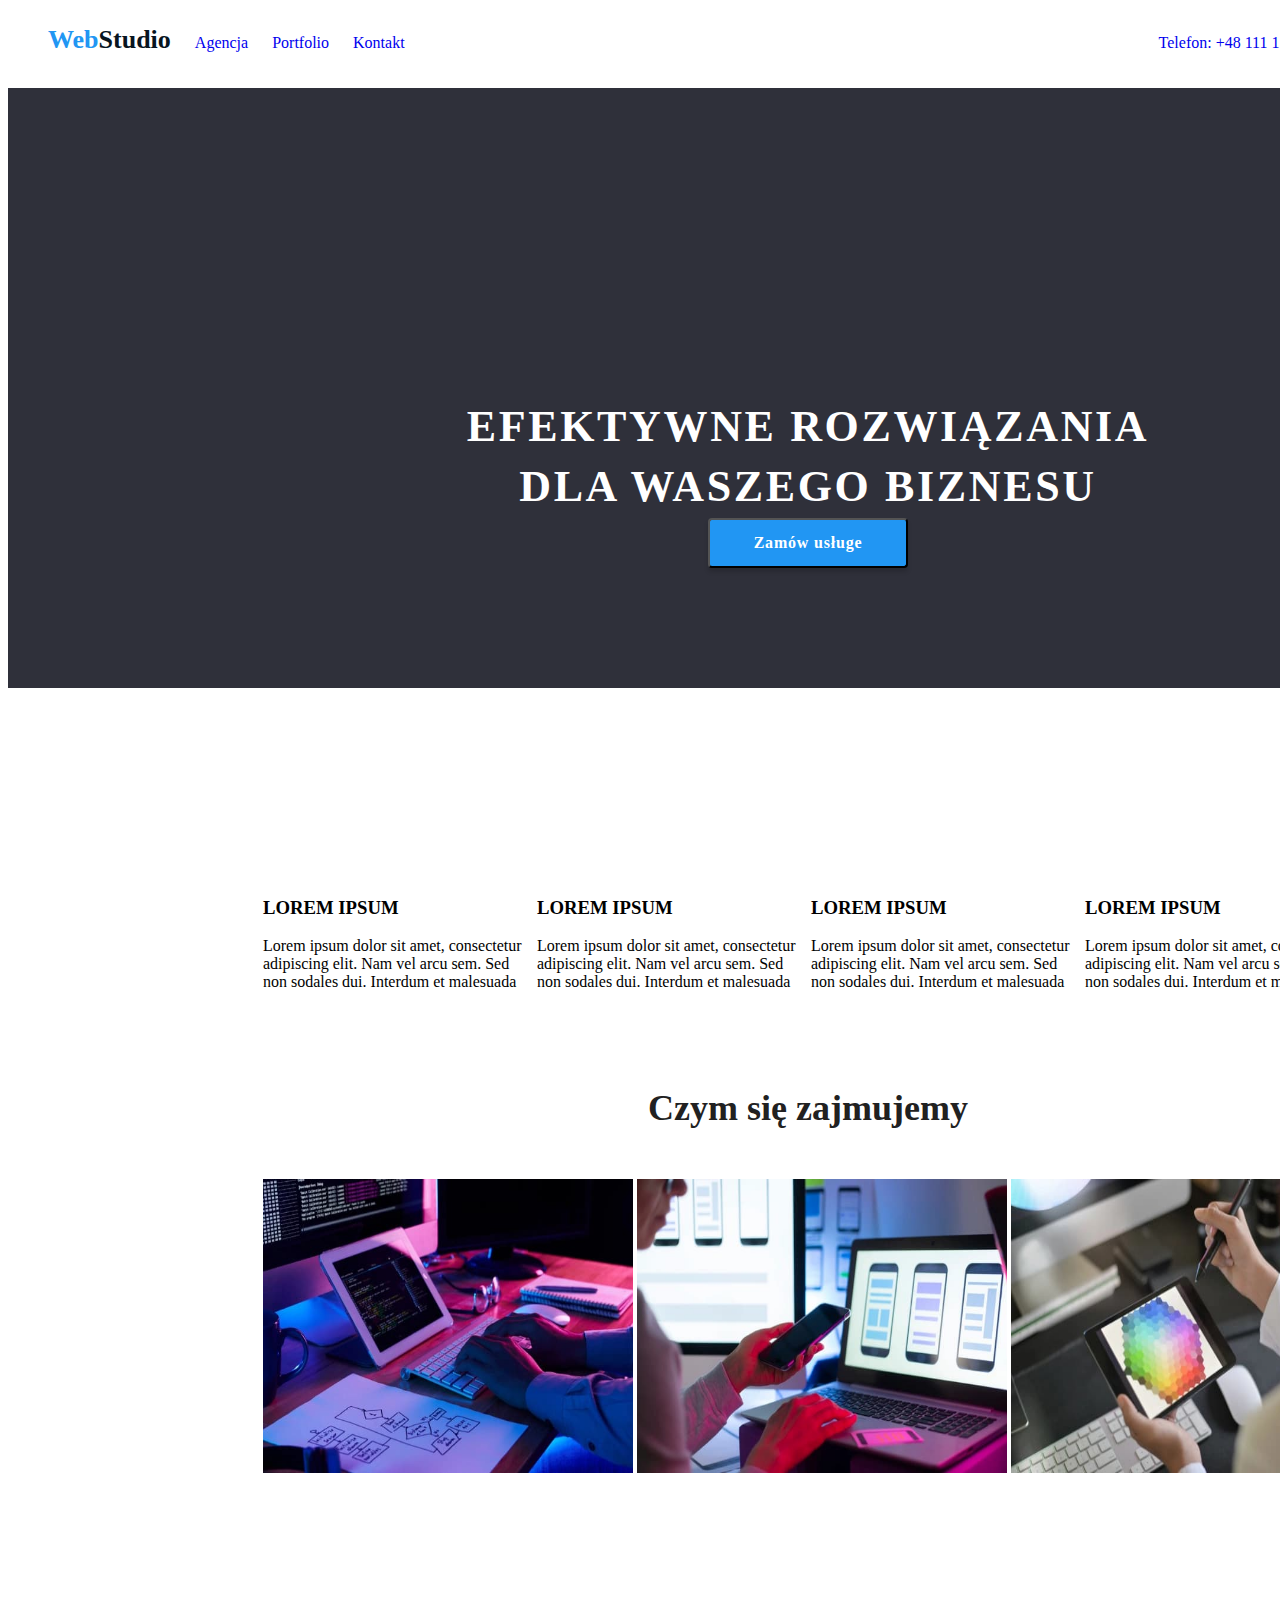
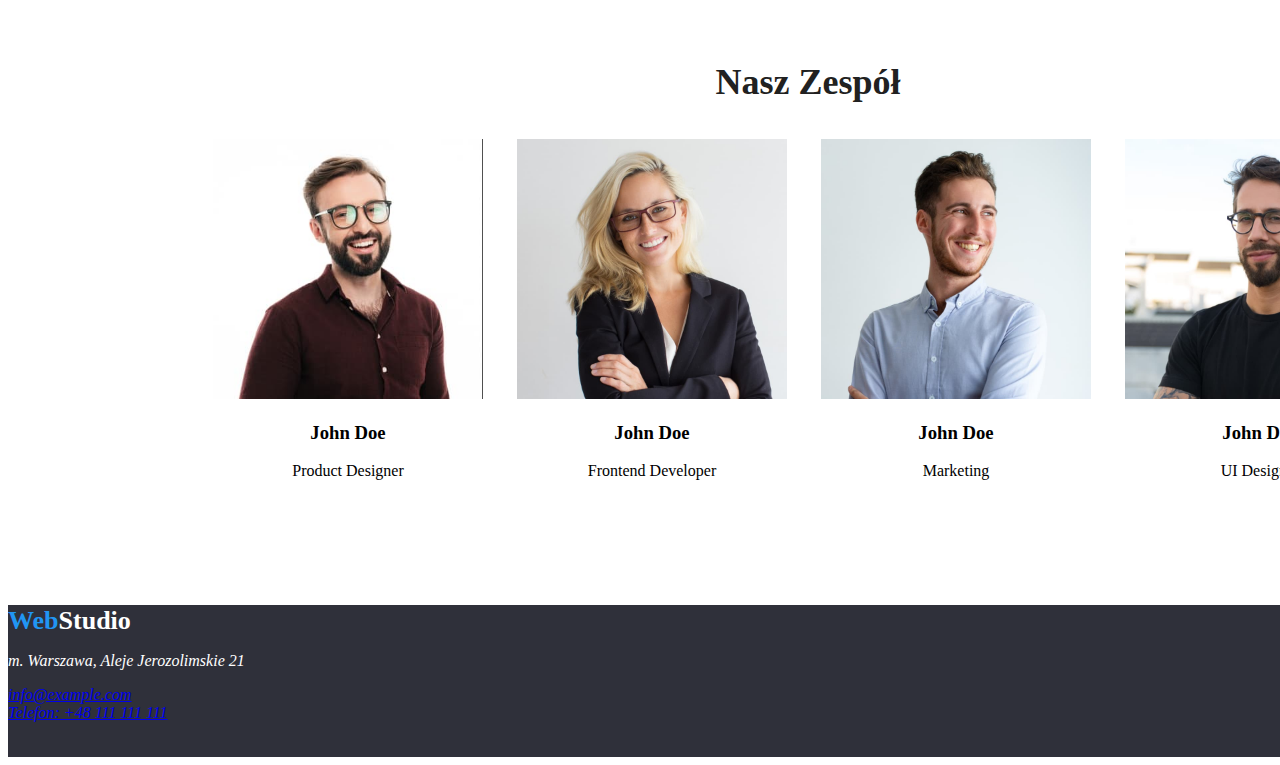
<file: index.html>
<!DOCTYPE html>
<html lang="en">
  <head>
    <meta charset="UTF-8">
    <meta http-equiv="X-UA-Compatible" content="IE=edge" />
    <meta name="viewport" content="width=device-width, initial-scale=1.0">
    <link rel="stylesheet" href="css/styles.css">
    <title>WebStudio</title>
  </head>
<body>
  <header class="menu">
      <nav class="menu-nav">
        <ul class="menu-list">
          <li class="list"><a class="logo" href="index.html">Web</a><a class="logo-st" href="index.html">Studio</a></li>
          <li class="list"><a href="#" class="header-menu">Agencja</a></li>
          <li class="list"><a href="portfolio.html" class="header-menu">Portfolio</a></li>
          <li class="list"><a href="#"class="header-menu">Kontakt</a></li>
          <li class="list"><a href="tel:+48111111111"class="header-tel">Telefon: +48 111 111 111</a></li>
          <li class="list"><a href="mailto:info@devstudio.com" class="header-mail">Mail: info@devstudio.com</a></li>
        </ul>
      </nav>
  </header>
  <main class="main">
    <h1 class="main-order-title">EFEKTYWNE ROZWIĄZANIA DLA WASZEGO BIZNESU</h1>
    <button class="main-order-button"><p class="main-order-button-content">Zamów usługe</p></button>
    <ul class="stats">
      <li class="stats-list">
        <h3>LOREM IPSUM</h3>
        <p>Lorem ipsum dolor sit amet, consectetur adipiscing elit. Nam vel arcu sem. Sed non sodales dui. Interdum et
          malesuada</p>
      </li>
      <li class="stats-list">
        <h3>LOREM IPSUM</h3>
        <p>Lorem ipsum dolor sit amet, consectetur adipiscing elit. Nam vel arcu sem. Sed non sodales dui. Interdum et
          malesuada</p>
      </li>
      <li class="stats-list">
        <h3>LOREM IPSUM</h3>
        <p>Lorem ipsum dolor sit amet, consectetur adipiscing elit. Nam vel arcu sem. Sed non sodales dui. Interdum et
          malesuada</p>
      </li>
      <li class="stats-list">
        <h3>LOREM IPSUM</h3>
        <p>Lorem ipsum dolor sit amet, consectetur adipiscing elit. Nam vel arcu sem. Sed non sodales dui. Interdum et
          malesuada</p>
      </li>
    </ul>
    <h2 class="jobs-title">Czym się zajmujemy</h2>
    <ul class="jobs">
      <li class="jobs-list">
      <img src="images/jobs/jobimage1.jpg" alt="Development" class="jobs-image">
      </li>
      <li class="jobs-list">
        <img src="images/jobs/jobimage2.jpg" alt="Mobile" class="jobs-image">
      </li>
      <li class="jobs-list">
        <img src="images/jobs/jobimage3.jpg" alt="UI" class="jobs-image">
      </li>
    </ul>
    <h2 class="team-title">Nasz Zespół</h2>
    <ul class="team">
      <li class="team-list">
        <img src="images/workers/worker1.jpg" alt="JohnDoeImage" class="team-image">
        <h3 class="team-text-title">John Doe</h3>
        <p class="team-text-content">Product Designer</p>
      </li>
      <li class="team-list">
        <img src="images/workers/worker2.jpg" alt="JohnDoeImage" class="team-image">
        <h3 class="team-text-title">John Doe</h3>
        <p class="team-text-content">Frontend Developer</p>
      </li>
      <li class="team-list">
        <img src="images/workers/worker3.jpg" alt="JohnDoeImage" class="team-image">
        <h3 class="team-text-title">John Doe</h3>
        <p class="team-text-content">Marketing</p>
      </li>
      <li class="team-list">
        <img src="images/workers/worker4.jpg" alt="JohnDoeImage" class="team-image">
        <h3 class="team-text-title">John Doe</h3>
        <p class="team-text-content">UI Designer</p>
      </li>
    </ul>
  </main>
  <footer class="footer">
    <a href="index.html" class="logo"><a class="logo">Web</a><a class="logo-sta">Studio</a></a>
    <address class="adress">
      <p>m. Warszawa, Aleje Jerozolimskie 21</p>
      <a href="mailto:info@example.com">info@example.com</a><br>
      <a href="tel:+48111111111">Telefon: +48 111 111 111</a>
    </address>
  </footer>
</body>
</html>
</file>
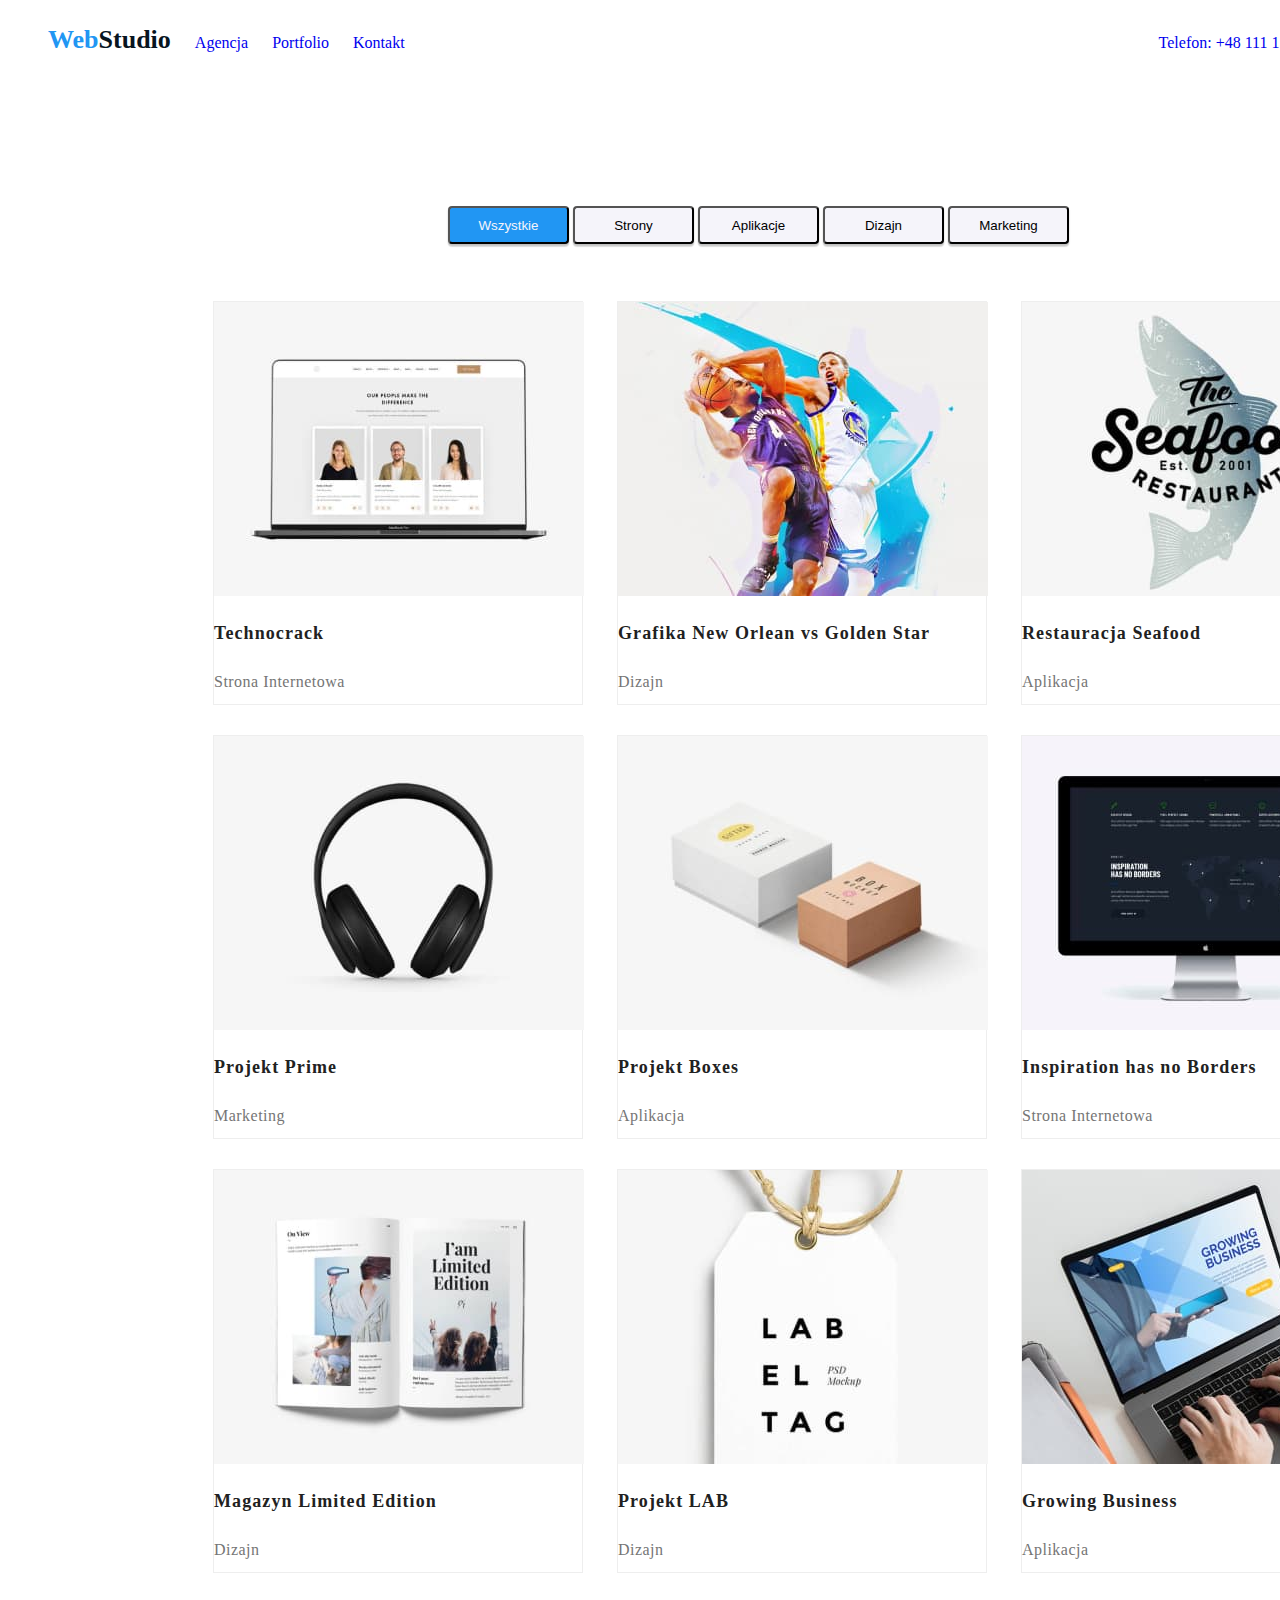
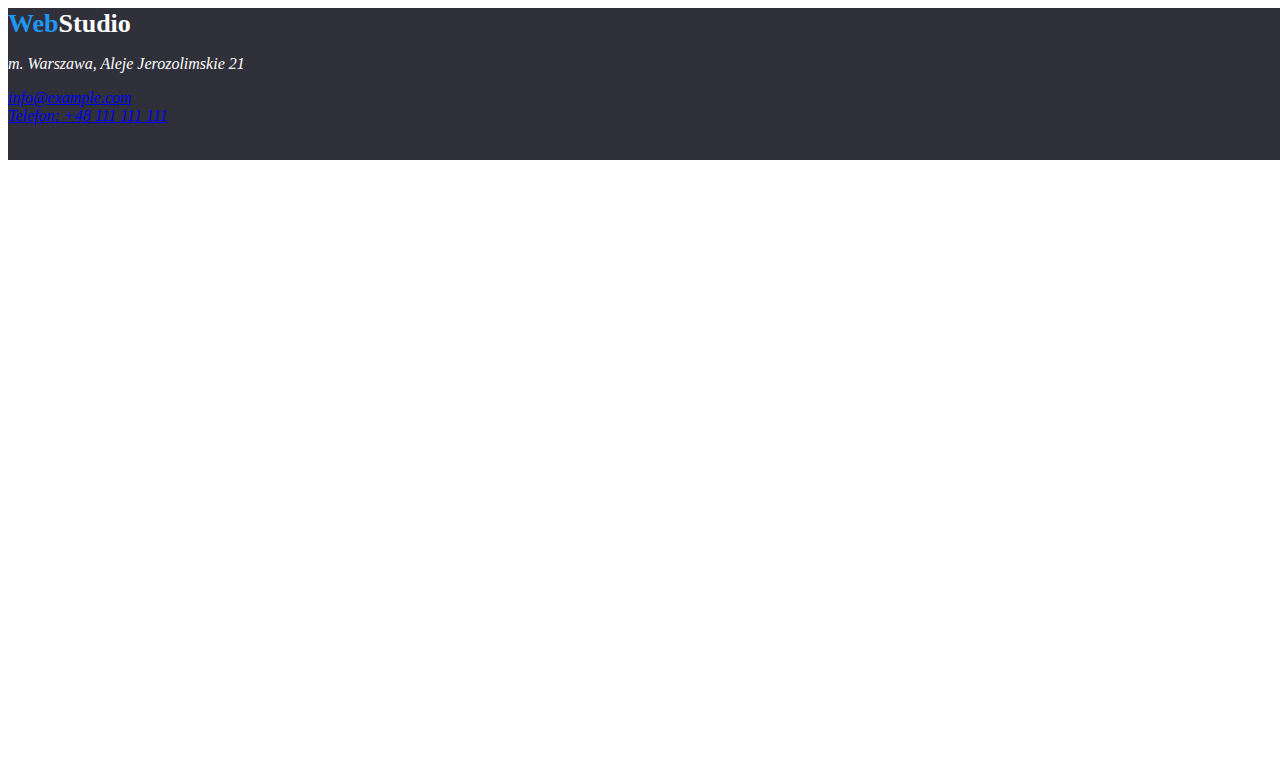
<file: portfolio.html>
<!DOCTYPE html>
<html lang="en">

<head>
  <meta charset="UTF-8">
  <meta http-equiv="X-UA-Compatible" content="IE=edge" />
  <meta name="viewport" content="width=device-width, initial-scale=1.0">
  <link rel="stylesheet" href="css/styles.css">
  <title>WebStudio</title>
</head>

<body>
  <header class="menu">
    <nav class="menu-nav">
      <ul class="menu-list">
        <li class="list"><a class="logo" href="index.html">Web</a><a class="logo-st" href="index.html">Studio</a></li>
        <li class="list"><a href="#" class="header-menu">Agencja</a></li>
        <li class="list"><a href="portfolio.html" class="header-menu">Portfolio</a></li>
        <li class="list"><a href="#" class="header-menu">Kontakt</a></li>
        <li class="list"><a href="tel:+48111111111" class="header-tel">Telefon: +48 111 111 111</a></li>
        <li class="list"><a href="mailto:info@devstudio.com" class="header-mail">Mail: info@devstudio.com</a></li>
      </ul>
    </nav>
  </header>
<main>
<ul class="filters">
  <li class="filter-object">
    <button class="filter-button-active">Wszystkie</button>
  </li>
  <li class="filter-object">
    <button class="filter-button">Strony</button>
  </li>
  <li class="filter-object">
    <button class="filter-button">Aplikacje</button>
  </li>
  <li class="filter-object">
    <button class="filter-button">Dizajn</button>
  </li>
  <li class="filter-object">
    <button class="filter-button">Marketing</button>
  </li>
</ul>
<ul class="projects">
  <li class="project-object">
    <img src="images/projects/projectimage1.jpg" alt="Technocrack">
    <h2 class="project-title">Technocrack</h2>
    <p class="project-filter">Strona Internetowa</p>
  </li>
  <li class="project-object">
    <img src="images/projects/projectimage2.jpg" alt="Grafika New Orlean vs Golden Star">
    <h2 class="project-title">Grafika New Orlean vs Golden Star</h2>
    <p class="project-filter">Dizajn</p>
  </li>
  <li class="project-object">
    <img src="images/projects/projectimage3.jpg" alt="Restauracja Seafood">
    <h2 class="project-title">Restauracja Seafood</h2>
    <p class="project-filter">Aplikacja</p>
  </li>
  <li class="project-object">
    <img src="images/projects/projectimage4.jpg" alt="Projekt Prime">
    <h2 class="project-title">Projekt Prime</h2>
    <p class="project-filter">Marketing</p>
  </li>
  <li class="project-object">
    <img src="images/projects/projectimage5.jpg" alt="Projekt Boxes">
    <h2 class="project-title">Projekt Boxes</h2>
    <p class="project-filter">Aplikacja</p>
  </li>
  <li class="project-object">
    <img src="images/projects/projectimage6.jpg" alt="Inspiration has no Borders">
    <h2 class="project-title">Inspiration has no Borders</h2>
    <p class="project-filter">Strona Internetowa</p>
  </li>
  <li class="project-object">
    <img src="images/projects/projectimage7.jpg" alt="Magazyn Limited Edition">
    <h2 class="project-title">Magazyn Limited Edition</h2>
    <p class="project-filter">Dizajn</p>
  </li>
  <li class="project-object">
    <img src="images/projects/projectimage8.jpg" alt="Projekt LAB">
    <h2 class="project-title">Projekt LAB</h2>
    <p class="project-filter">Dizajn</p>
  </li>
  <li class="project-object">
    <img src="images/projects/projectimage9.jpg" alt="Growing Business">
    <h2 class="project-title">Growing Business</h2>
    <p class="project-filter">Aplikacja</p>
  </li>
</ul>
</main>
<footer class="footer-portfolio">
  <a href="index.html" class="logo"><a class="logo">Web</a><a class="logo-sta">Studio</a></a>
  <address class="adress">
    <p>m. Warszawa, Aleje Jerozolimskie 21</p>
    <a href="mailto:info@example.com">info@example.com</a><br>
    <a href="tel:+48111111111">Telefon: +48 111 111 111</a>
  </address>
</footer>
</body>

</html>
</file>
<file: css/styles.css>
body {
  position: relative;
  width: 1600px;
  height: 2349px;
  background: #ffffff;
}
.menu {
  position: absolute;
  width: 1600px;
  height: 80px;
  left: 0px;
  top: 0px;
}
.menu-nav {
  position: absolute;
  position: absolute;
  width: 1600px;
  height: 80px;
  left: 0px;
}
.menu-list {
  list-style-type: none;
  overflow-x: hidden;
  white-space: nowrap;
}
.list {
  display: inline;
}
.logo {
  cursor: pointer;
  font-family: Raleway;
  font-style: normal;
  font-weight: bold;
  font-size: 26px;
  line-height: 31px;
  color: #2196f3;
  text-decoration: none;
}
.logo-st {
  cursor: pointer;
  font-family: Raleway;
  font-style: normal;
  font-weight: bold;
  font-size: 26px;
  line-height: 31px;
  color: #08151f;
  text-decoration: none;
}
.logo-sta {
  cursor: pointer;
  font-family: Raleway;
  font-style: normal;
  font-weight: bold;
  font-size: 26px;
  line-height: 31px;
  color: #ffffff;
  text-decoration: none;
}
.logo:visited {
  color: #2196f3;
}
.header-menu {
  cursor: pointer;
  text-decoration: none;
  padding-left: 20px;
}
.header-tel {
  cursor: pointer;
  text-decoration: none;
  padding-left: 750px;
}
.header-mail {
  cursor: pointer;
  text-decoration: none;
  padding-left: 50px;
}
.main {
  position: absolute;
  width: 1600px;
  height: 600px;
  left: 0px;
  top: 80px;
  background-color: #2f303a;
}
.main-order-title {
  position: absolute;
  width: 696px;
  height: 120px;
  left: 452px;
  top: 280px;

  font-family: Roboto;
  font-style: normal;
  font-weight: 900;
  font-size: 44px;
  line-height: 60px;

  text-align: center;
  letter-spacing: 0.06em;
  text-transform: uppercase;

  color: #ffffff;
}
.main-order-button {
  position: absolute;
  width: 200px;
  height: 50px;
  left: 700px;
  top: 430px;
  cursor: pointer;

  background: #2196f3;
  box-shadow: 0px 4px 4px rgba(0, 0, 0, 0.15);
  border-radius: 4px;
}
.main-order-button-content {
  font-family: Roboto;
  font-style: normal;
  font-weight: bold;
  font-size: 16px;
  align-items: center;
  letter-spacing: 0.05em;
  margin: auto;

  color: #ffffff;
}
.stats {
  position: absolute;
  width: 1170px;
  height: 101px;
  left: 215px;
  top: 774px;
  display: inline;
}
.stats-list {
  display: inline-block;
  width: 270px;
  height: 100px;
  list-style-type: none;
}
.jobs {
  position: absolute;
  width: 1170px;
  height: 386px;
  left: 215px;
  top: 1075px;
}
.jobs-list {
  display: inline;
  list-style-type: none;
}
.jobs-image {
  width: 370px;
  height: 294px;
}
.jobs-title {
  position: absolute;
  width: 352px;
  height: 42px;
  left: 624px;
  top: 969px;

  font-family: Roboto;
  font-style: normal;
  font-weight: bold;
  font-size: 36px;
  line-height: 42px;
  text-align: center;

  color: #212121;
}
.team {
  position: absolute;
  width: 1270px;
  height: 368px;
  left: 150px;
  top: 1635px;
}
.team-list {
  width: 300px;
  text-align: center;
  display: inline-block;
  list-style-type: none;
}
.team-image {
  width: 270px;
  height: 260px;
}
.team-title {
  position: absolute;
  width: 210px;
  height: 42px;
  left: 695px;
  top: 1543px;

  font-family: Roboto;
  font-style: normal;
  font-weight: bold;
  font-size: 36px;
  line-height: 42px;
  text-align: center;

  color: #212121;
}
.team-text-title {
  width: 300px;
}
.team-text-content {
  width: 300px;
}
.footer {
  position: absolute;
  width: 1600px;
  height: 152px;
  left: 0px;
  top: 2197px;
  background-color: #2f303a;
}
.footer-portfolio {
  position: absolute;
  width: 1600px;
  height: 152px;
  left: 0px;
  top: 1600px;
  background-color: #2f303a;
}
.adress {
  color: #ffffff;
}
.filters {
  position: absolute;
  width: 650px;
  height: 54px;
  left: 25%;
  top: 174px;
  align-content: center;
}
.filter-object {
  width: 16px;
  height: 16px;
  left: 609px;
  top: 212px;
  display: inline;
  list-style-type: none;
}
.filter-button {
  width: 121px;
  height: 38px;
  left: 510px;
  top: 174px;

  background-color: #f5f4fa;

  box-shadow: 0px 3px 1px rgba(0, 0, 0, 0.1), 0px 1px 2px rgba(0, 0, 0, 0.08),
    0px 2px 2px rgba(0, 0, 0, 0.12);
  border-radius: 4px;
}
.filter-button-active {
  background-color: #2196f3;
  color: #f5f4fa;
  box-shadow: 0px 3px 1px rgba(0, 0, 0, 0.1), 0px 1px 2px rgba(0, 0, 0, 0.08),
    0px 2px 2px rgba(0, 0, 0, 0.12);
  border-radius: 4px;
  width: 121px;
  height: 38px;
}
.projects {
  position: absolute;

  width: 1300px;
  height: 404px;
  left: 150px;
  top: 262px;
}
.project-object {
  display: inline-block;
  list-style-type: none;
  width: 370px;
  margin: 15px;
  height: 404px;
  left: 150px;
  top: 262px;
  background: #ffffff;
  border: 1px solid #eeeeee;
  box-sizing: border-box;
}
.project-title {
  font-family: Roboto;
  font-style: normal;
  font-weight: bold;
  font-size: 18px;
  line-height: 36px;

  letter-spacing: 0.06em;

  color: #212121;
}
.project-filter {
  font-family: Roboto;
  font-style: normal;
  font-weight: normal;
  font-size: 16px;
  line-height: 30px;

  letter-spacing: 0.03em;

  color: #757575;
}
</file>
